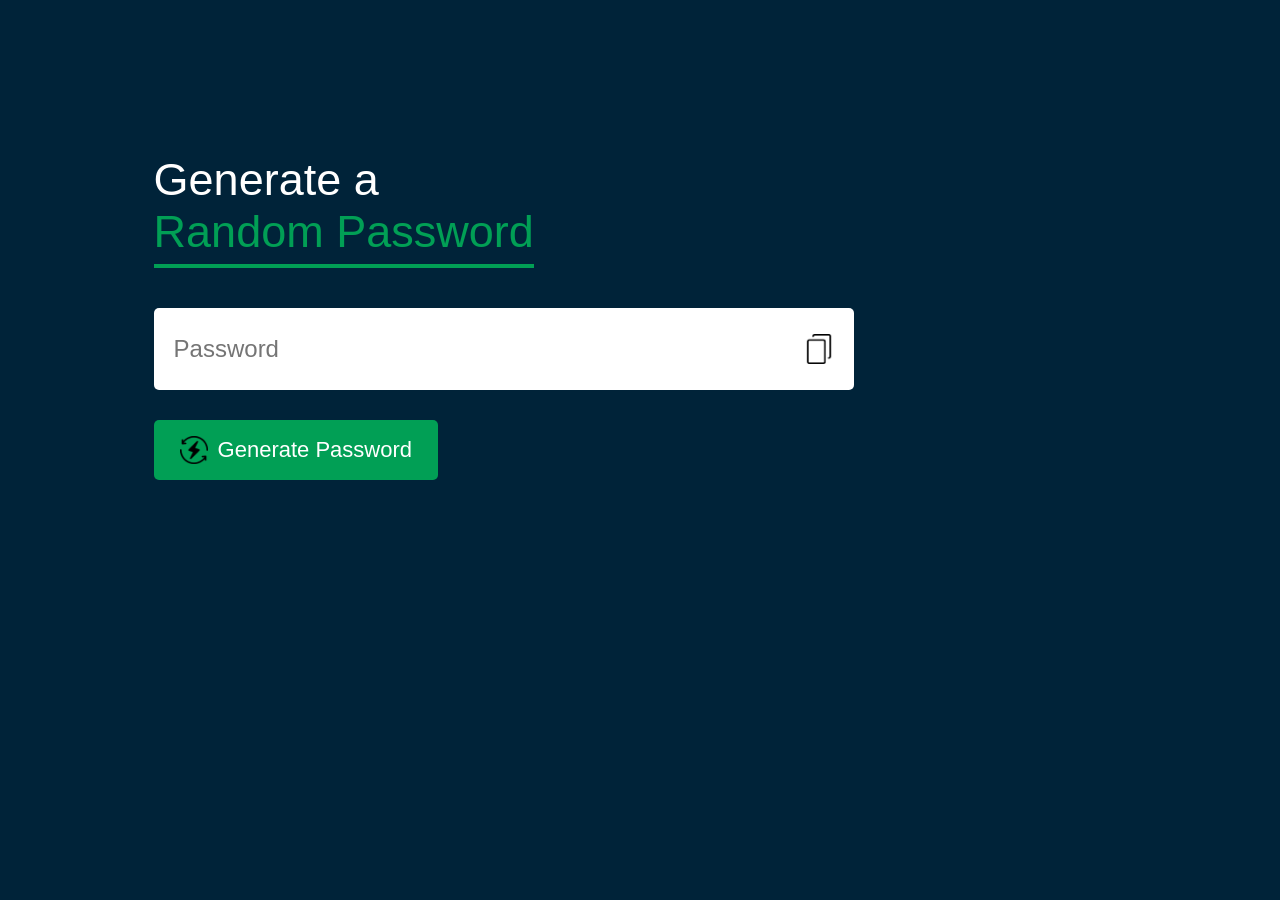
<file: mini_projects/password_generator/index.html>
<!DOCTYPE html>
<html lang="en">
<head>
    <meta charset="UTF-8">
    <meta name="viewport" content="width=device-width, initial-scale=1.0">
    <title>Random Password Generator</title>
    <link rel="stylesheet" href="style.css">
</head>
<body>
    <div class="container">
        <h1>Generate a <br><span>Random Password</span></h1>
        <div class="display">
            <input type="text" id="password" placeholder="Password">
            <img src="images/copy.png" onclick="copyPassword()">
        </div>
        <button onclick="createPassword()"><img src="images/gen2.png">Generate Password</button>
    </div>

    <script>
        const passwordBox = document.getElementById("password");
        const length =12;

        const upperCase = "ABCDEFGHIJKLMNOPQRSTUVWXYZ";
        const lowerCase= "abcdefghijklmnopqrstuvwxyz";
        const number = "0123456789";
        const symbol = "@#$%^&()_+|}{[]></-=";
        const allChars = upperCase + lowerCase + number + symbol;

        function createPassword(){
            let password = "";
            password += upperCase[Math.floor(Math.random() * upperCase.length)];
            password += lowerCase[Math.floor(Math.random() * lowerCase.length)];
            password += number[Math.floor(Math.random() * number.length)];
            password += symbol[Math.floor(Math.random() * symbol.length)];

            while(length > password.length){
                password += allChars[Math.floor(Math.random() * allChars.length)];
            }
            passwordBox.value = password;
        
        }
            function copyPassword(){
                passwordBox.select();
                document.execCommand("copy");
            }

    </script>
</body>
</html>
</file>
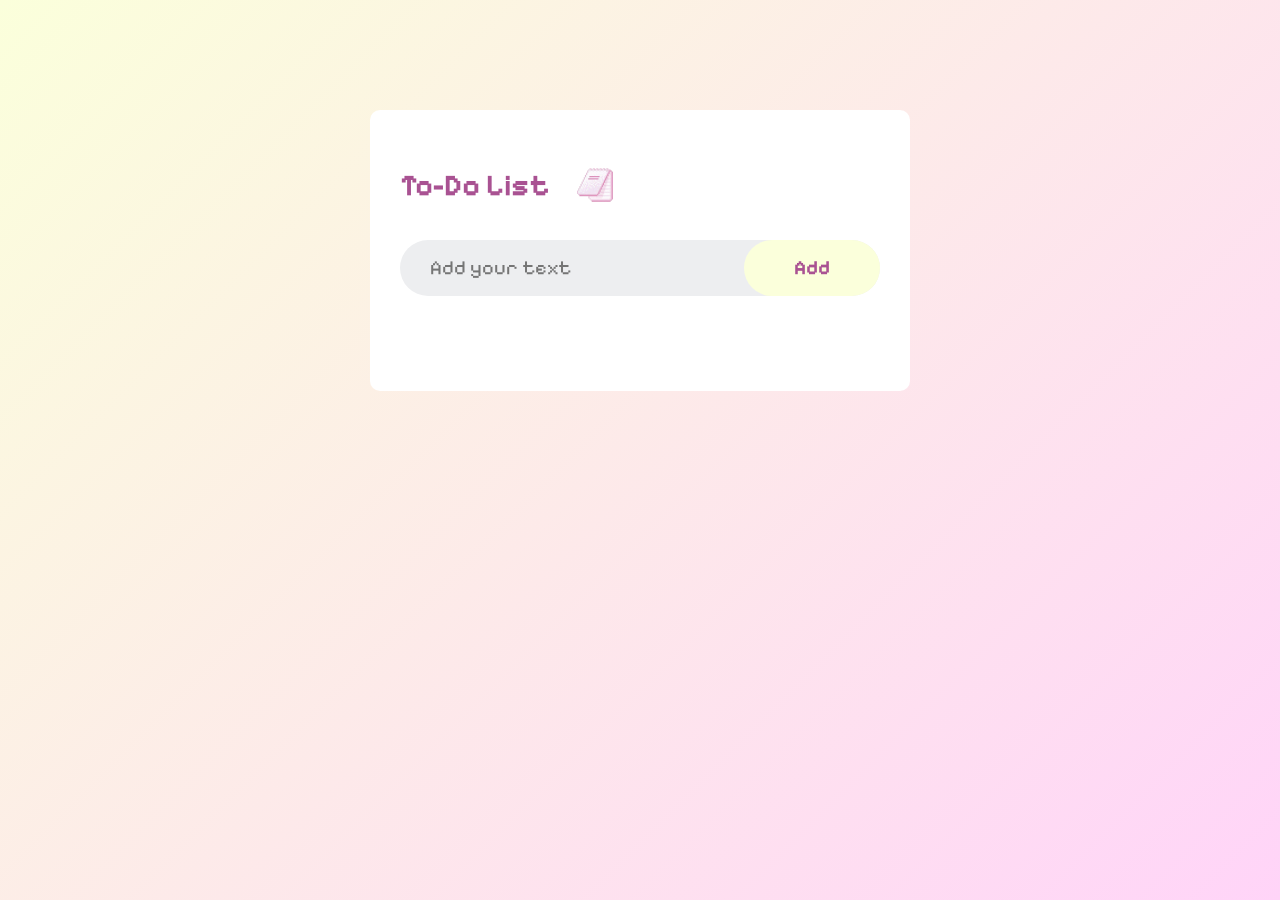
<file: mini_projects/To-Do_list/index.html>
<!DOCTYPE html>
<html lang="en">
<head>
    <meta charset="UTF-8">
    <meta name="viewport" content="width=device-width, initial-scale=1.0">
    <title>To-Do List App</title>
    <link rel="preconnect" href="https://fonts.googleapis.com">
<link rel="preconnect" href="https://fonts.gstatic.com" crossorigin>
<link href="https://fonts.googleapis.com/css2?family=Press+Start+2P&display=swap" rel="stylesheet">
<link rel="preconnect" href="https://fonts.googleapis.com">
<link rel="preconnect" href="https://fonts.gstatic.com" crossorigin>
<link href="https://fonts.googleapis.com/css2?family=Pixelify+Sans:wght@400;500;600;700&display=swap" rel="stylesheet">
<link rel="preconnect" href="https://fonts.googleapis.com">
<link rel="preconnect" href="https://fonts.gstatic.com" crossorigin>
<link href="https://fonts.googleapis.com/css2?family=Press+Start+2P&display=swap" rel="stylesheet">
    <link rel="stylesheet" href="style.css">
</head>
<body>
    <div class="container">
        <div class="todo-app">
            <h2>To-Do List <img src="images/image1.png" ></h2>
            <div class="row">
                <input type="text" id="input-box" placeholder="Add your text">
                <button onclick="addTask()">Add</button>
            </div>
            <ul id="list-container">
               <!-- <li class="checked">Task 1</li>
                <li>Task 2</li>
                <li>Task 3</li>-->
            </ul>
        </div>
    </div>

    <script src="script.js"></script>
</body>
</html>
</file>
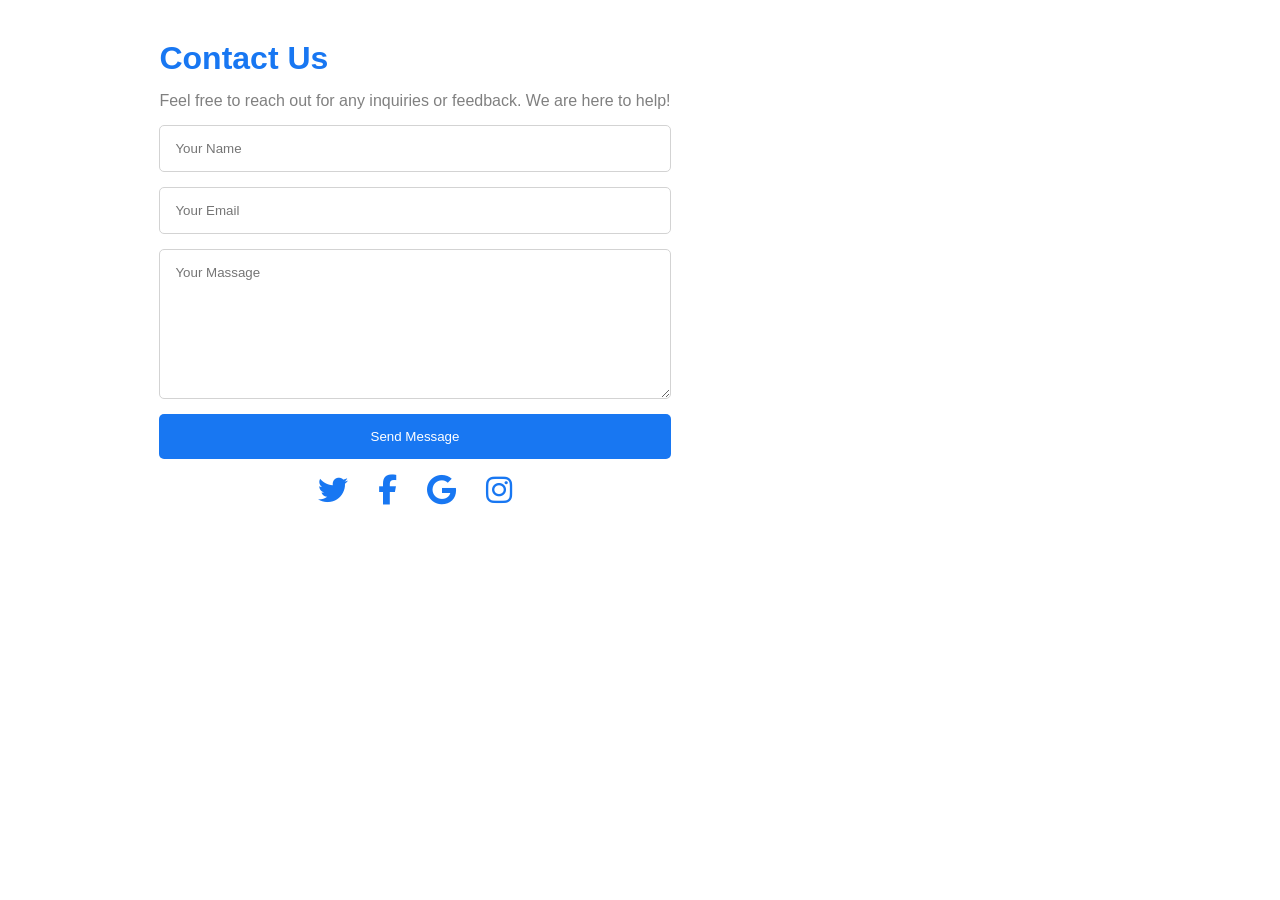
<file: mini_projects/footer/footer3.html>
<!DOCTYPE html>
<html>
<head>
    <title>Contact Us</title>

    <link rel="stylesheet" href="https://cdnjs.cloudflare.com/ajax/libs/font-awesome/6.5.1/css/all.min.css">

    <style>
        *{
            margin:0;
            padding:0;
            box-sizing:border-box;
            font-family: 'Lucida Sans', 'Lucida Sans Regular', 'Lucida Grande', 'Lucida Sans Unicode', Geneva, Verdana, sans-serif;
        }

        

        .container{
            width:100%;
            background:white;
            padding:20px;
            border-radius:10px;
            display:flex;
            justify-content:center;
        }

        
        .left{
            display:flex;
            flex-direction:column;
            gap:15px;
            margin:20px;
            justify-content: space-evenly;
        }

        input{
            padding:15px;
            border:1px solid lightgray;
            border-radius:5px;
        }
        

        textarea{
            height:150px;
            padding:15px;
            border:1px solid lightgray;
            border-radius:5px;
        }

        button{
            padding:15px;
            background:#1877f2;
            color:white;
            border:none;
            border-radius:5px;
        }

        .icons{
            display:flex;
            justify-content:center;
            gap:30px;
            font-size:30px;
            color:#1877f2;
        }

        .icons a:hover{
            color: #062043;
            transition:0.5s;
        }

        

        h1{
            color:#1877f2;
        }

        p{
            color:gray;
        }
    </style>
</head>

<body>

    <div class="container">

        <div class="left">

            <h1>Contact Us</h1>

            <p>Feel free to reach out for any inquiries or feedback. We are here to help!</p>

            <input type="text" placeholder="Your Name">

            <input type="email" placeholder="Your Email" >

            <textarea placeholder="Your Massage"></textarea>

            <button>Send Message</button>

            <div class="icons">
                <a><i class="fa-brands fa-twitter"></i></a>
                <a><i class="fa-brands fa-facebook-f"></i></a>
                <a><i class="fa-brands fa-google"></i></a>
                <a><i class="fa-brands fa-instagram"></i></a>
            </div>

        </div>

        <div class="right">
            <iframe src="https://www.google.com/maps/embed?pb=!1m18!1m12!1m3!1d59540.246530821176!2d79.08601908148407!3d21.14183350081863!2m3!1f0!2f0!3f0!3m2!1i1024!2i768!4f13.1!3m3!1m2!1s0x3bd4c09357579e3d%3A0x750caedfa23d10c3!2sMoonlight%20Studio!5e0!3m2!1sen!2sin!4v1781861471098!5m2!1sen!2sin" width="450" height="500" style="border:0;" allowfullscreen="" loading="lazy" referrerpolicy="no-referrer-when-downgrade"></iframe>        </div>

    </div>

</body>
</html>
</file>
<file: mini_projects/password_generator/style.css>
*{
    margin: 0;
    padding: 0;
    font-family: 'Poppins', sans-serif;
    box-sizing: border-box;
}

body{
    background: #002339;
    color: #fff;
}

.container{
    margin: 12%;
    width: 90%;
    max-width: 700px;
}

.display{
    width: 100%;
    margin-top:50px;
    margin-bottom: 30px;
    background: #fff;
    color: #333;
    display: flex;
    align-items: center;
    justify-content: space-between;
    padding: 26px 20px;
    border-radius: 5px;
}

.container h1{
    font-weight: 500;
    font-size: 45px;
}

.container h1 span{
    color:#019f55;
    border-bottom: 4px solid #019f55;
    padding-bottom: 7px;
}

.display img{
    width: 30px;
    cursor: pointer;
}

.display input{
    border: 0;
    outline: 0;
    font-size: 24px;

}

.container button img{
    width: 28px;
    margin-right: 10px;
}

.container button{
    border: 0;
    outline: 0;
    background: #019f55;
    color: #fff;
    font-size: 22px;
    font-weight: 300;
    display: flex;
    align-items: center;
    justify-content: center;
    padding: 16px 26px;
    border-radius: 5px;
    cursor: pointer;
}
</file>
<file: mini_projects/To-Do_list/style.css>
*{
    margin: 0;
    padding: 0;
    font-family: 'Pixelify Sans', sans-serif;
    box-sizing: border-box;
}

.container{
    width: 100%;
    min-height: 100vh;
    background: linear-gradient(135deg, #fbffdb, #ffd4f8);
    padding: 10px;
}
.todo-app{
    width: 100%;
    max-width: 540px;
    background: #ffff;
    margin: 100px auto 20px;
    padding: 40px 30px 70px;
    border-radius:10px ;

}
.todo-app h2{
    color: #a95292;
    display: flex;
    align-items: center;
    font-size: 30px;
    font-weight: bolder;
    margin-bottom: 20px;
    
}

.todo-app h2 img{
    
    width: 70px;
    margin-left: 10px;
}

.row{
    display: flex;
    align-items: center;
    justify-content: space-between;
    background: #edeef0;
    border-radius: 30px;
    padding-left: 20px;
    margin-bottom: 25px;
}

input{
    flex:1;
    border: none;
    outline: none;
    outline: none;
    background: transparent;
    padding: 10px;
    font-size: 20px;
}
button{
    border: none;
    outline: none;
    padding: 16px 50px;
    background: #fbffdb;
    color: #a95292;
    font-size: 20px;
    cursor: pointer;
    border-radius: 40px;
    font-weight: bolder;
}

ul li{
    list-style:none  ;
    font-size: 17px;
    padding: 12px 8px 12px 50px;
    user-select: none;
    cursor: po inter;
    position: relative ;
}

ul li::before{
    content: '';
    position: absolute;
    height: 24px;
    width: 24px;
    border-radius: 20%;
    background-image: url(images/uncheck.png);
    background-size: cover;
    background-position: center;
    top: 12px;
    left: 8px;
}
ul li.checked{
    color: #555;
    text-decoration: line-through;
}
ul li.checked::before{
    background-image: url(images/check.png);
}
ul li span{
    position: absolute;
    right: 0;
    top: 5px;
    width: 40px;
    height: 40px;
    font-size: 22px;
    color: #555;
    line-height: 40px;
    text-align: center;
    border-radius: 50%;
}

ul li span:hover{
    background: #edeef0;
}
</file>
